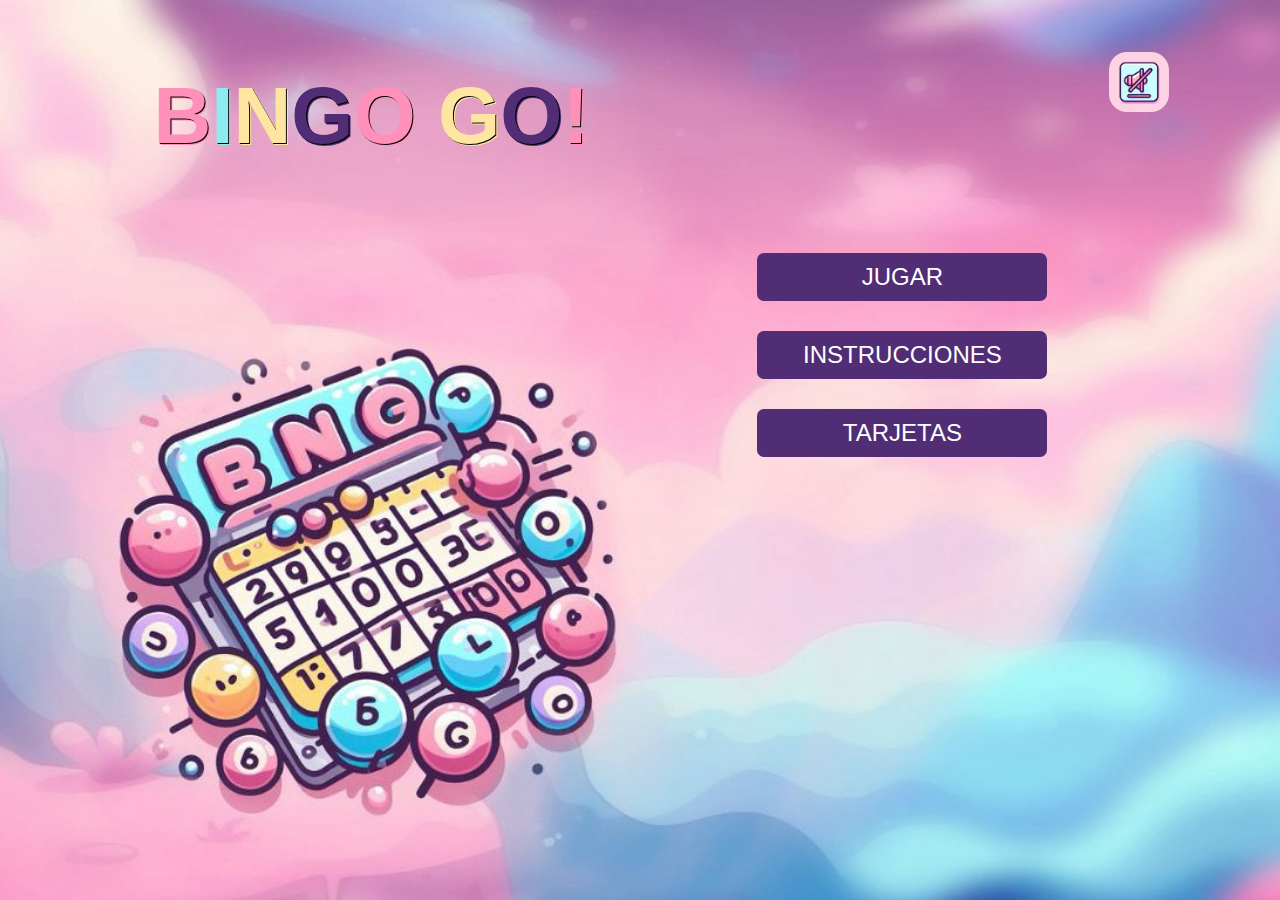
<file: index.html>
<head>
    <meta charset="UTF-8">
    <meta name="viewport" content="width=device-width, initial-scale=1.0">
    <link rel="stylesheet" href="pagina.css">
    <script src="reproducir.js"></script>
    <link rel="icon" href="img/IMG_6200.PNG">
    <style>
        @import url('https://fonts.cdnfonts.com/css/arco');
        </style>
    <title>Bingo Go</title>
</head>

<body>
    <audio id="miAudio" preload="auto">
        <source src="img/cancion.mp3" type="audio/mpeg">
    </audio>
   
    <h1><span>B</span><span>I</span><span>N</span><span>G</span><span>O</span><span> </span><span>G</span><span>O</span><span>!</span>
    <script src="script.js"></script>
    <div class ="botonmusica">
        <button id="my-button2" class="my-button2" onclick="reproducirAudio()"><img src="img/bocina1.jpeg" alt="" ></button>
    </div>
    <div class="contenedorbotones">
        <button class="my-button" onclick="location.href='juego.html'">JUGAR</button>
        <button class="my-button" onclick="location.href='#popup1'">INSTRUCCIONES</button>
        <button class="my-button" onclick="location.href='Tarjetas.html'">TARJETAS</button>
    </div>
    
    
<div id="popup1" class="overlay">
	<div class="popup">
		<a class="close" href="">&times;</a>
		<div class="content">
            <center><p style="color: #FF90BA">Instrucciones para jugar Bingo Go!</p></center>
            <p>1. En la página principal encontrarás 3 botones los cuales son: jugar, instrucciones y tarjetas.</p>
            <p>2. Como pudiste observar el botón instrucciones te trae a esta ventana donde están descritos los pasos a seguir.</p>
            <p>3. El botón "jugar" te llevará al tablero del bingo, allí encontrarás 75 números.</p>
            <p>4. En el tablero del bingo estará el botón "Extraer bola", con este traerás al azar los números definidos entre el (1-75) y el botón "Reiniciar juego" te limpiará todo el tablero. </p>
            <p>5. Cada vez que extraigas una bola, el sistema la cantará y la marcará en el tablero. </p>
            <p>6. Quien llene la tabla de bingo con los 24 números gana la partida. </p>
            <p>7. En el botón "Tarjetas" encontrarás 32 cartones de bingo para jugar</p>
            <p>8. En la página de inicio hay un botón el cual puedes presionar para reproducir la música de el juego o presionarlo para detener la reproducción.</p>

        </div>
  </div>
        
</div>




</body>



</html>
</file>
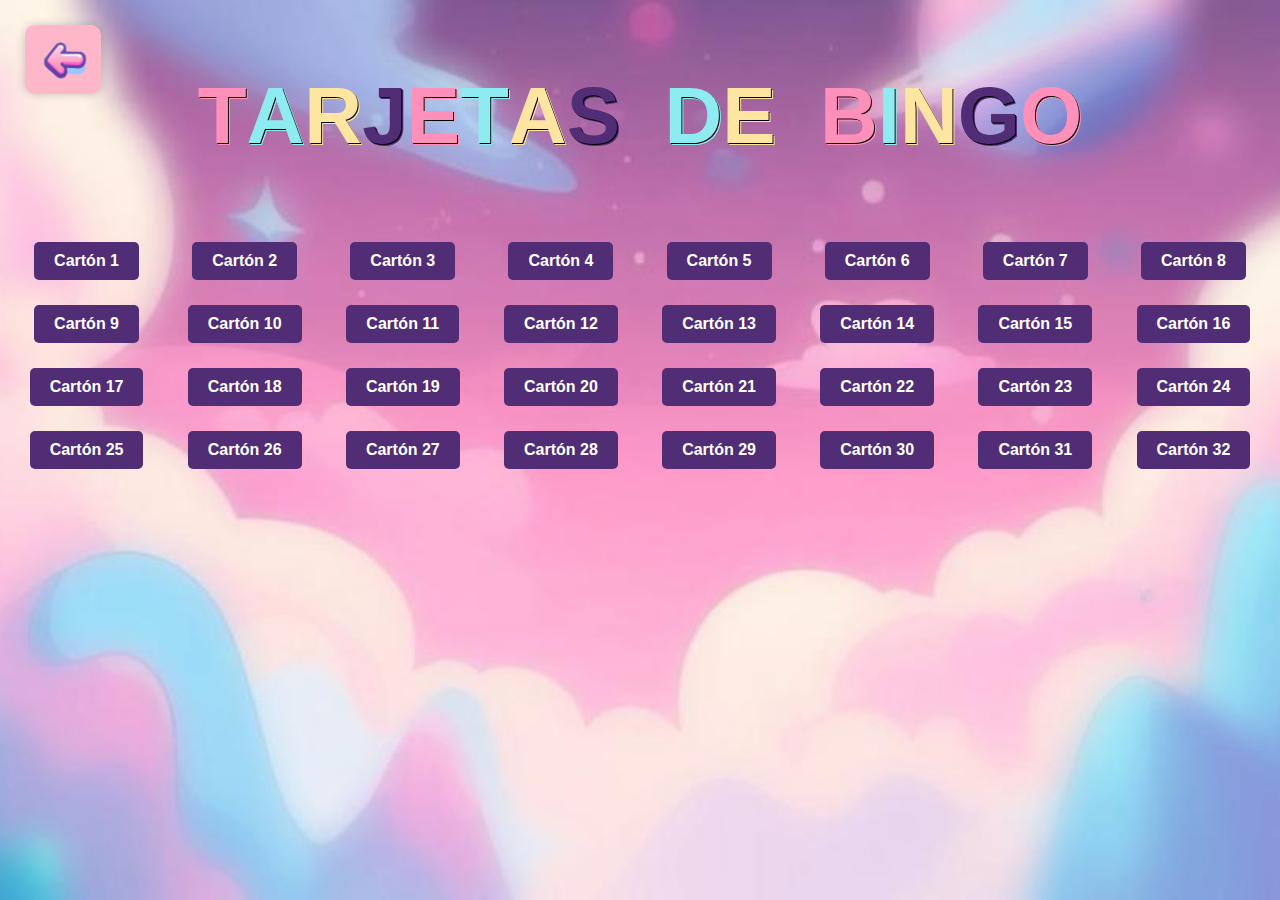
<file: Tarjetas.html>
<!DOCTYPE html>
<html lang="es">
<head>
    <meta charset="UTF-8">
    <meta name="viewport" content="width=device-width, initial-scale=1.0">
    <link rel="stylesheet" href="pagina.css">
    <link rel="icon" href="img/IMG_6200.PNG">
    <link rel="stylesheet" href="tarjetas.css">
    <title>Tarjetas de Bingo</title>
    <style>
        @import url('https://fonts.cdnfonts.com/css/arco');
        </style>
</head>
<body>
    <div class="container button-atras">
        <button class="rotate-button" onclick="location.href='index.html'">
            <img src="img/girar-a-la-izquierda.png" alt="Rotate Button">
        </button>
    </div>
    <h1><span>T</span><span>A</span><span>R</span><span>J</span><span>E</span><span>T</span><span>A</span><span>S</span>  <span> </span><span>D</span><span>E</span><span>   </span><span>B</span><span>I</span><span>N</span><span>G</span><span>O</span></h1>
    <div class="contenedor-cartones">
        
        <a href="cartones/1.png" download>Cartón 1</a>
        <a href="cartones/2.png" download>Cartón 2</a>
        <a href="cartones/3.png" download>Cartón 3</a>
        <a href="cartones/4.png" download>Cartón 4</a>
        <a href="cartones/5.png" download>Cartón 5</a>
        <a href="cartones/6.png" download>Cartón 6</a>
        <a href="cartones/7.png" download>Cartón 7</a>
        <a href="cartones/8.png" download>Cartón 8</a>
        <a href="cartones/9.png" download>Cartón 9</a>
        <a href="cartones/10.png" download>Cartón 10</a>
        <a href="cartones/11.png" download>Cartón 11</a>
        <a href="cartones/12.png" download>Cartón 12</a>
        <a href="cartones/13.png" download>Cartón 13</a>
        <a href="cartones/14.png" download>Cartón 14</a>
        <a href="cartones/15.png" download>Cartón 15</a>
        <a href="cartones/16.png" download>Cartón 16</a>
        <a href="cartones/17.png" download>Cartón 17</a>
        <a href="cartones/18.png" download>Cartón 18</a>
        <a href="cartones/19.png" download>Cartón 19</a>
        <a href="cartones/20.png" download>Cartón 20</a>
        <a href="cartones/21.png" download>Cartón 21</a>
        <a href="cartones/22.png" download>Cartón 22</a>
        <a href="cartones/23.png" download>Cartón 23</a>
        <a href="cartones/24.png" download>Cartón 24</a>
        <a href="cartones/25.png" download>Cartón 25</a>
        <a href="cartones/26.png" download>Cartón 26</a>
        <a href="cartones/27.png" download>Cartón 27</a>
        <a href="cartones/28.png" download>Cartón 28</a>
        <a href="cartones/29.png" download>Cartón 29</a>
        <a href="cartones/30.png" download>Cartón 30</a>
        <a href="cartones/31.png" download>Cartón 31</a>
        <a href="cartones/32.png" download>Cartón 32</a>
    </div>
 
</body>
</html>
</file>
<file: pagina.css>
.body{
  font-family: 'ARCO', sans-serif;
}
p {
    text-align: center;
    font-family: Tahoma, Arial, sans-serif;
    color: black;
    font-size: medium;
    text-align: justify;
  }
  
  .box {
    width: 40%;
    margin: 0 auto;
    background: rgba(255,255,255,0.2);
    padding: 35px;
    border: 2px solid #fff;
    border-radius: 20px/50px;
    background-clip: padding-box;
    text-align: center;
  }
  
  .overlay {
    position: fixed;
    top: 0;
    bottom: 0;
    left: 0;
    right: 0;
    background: rgba(0, 0, 0, 0.7);
    transition: opacity 500ms;
    visibility: hidden;
    opacity: 0;
    
  }
  .overlay:target {
    visibility: visible;
    opacity: 1;
  }
  
  .popup {
    margin: 100px auto;
    padding: 40px;
    height: 50%;
    background: #fff;
    border-radius: 5px;
    width: 50%;
    position: relative;
    transition: all 2s ease-in-out;
  }
  
  .popup h2 {
    margin-top: 0;
    color: #333;
    font-family: Tahoma, Arial, sans-serif;
  }
  .popup .close {
    position: absolute;
    top: 2px;
    right: 30px;
    transition: all 200ms;
    font-size: 30px;
    font-weight: bold;
    text-decoration: none;
    color: #333;
  }
  .popup .close:hover {
    color: #06D85F;
  }
  .popup .content {
    max-height: 100%;
    overflow: auto;
    
  }
  
  @media screen and (max-width: 700px){
    .box{
      width: 70%;
    }
    .popup{
      width: 70%;
    }
  }

@import url(https://fonts.googleapis.com/css?family=Signika:700,300,600);

.my-button { font-size: calc(1em + 1vw) }

body { height: 30%; 
background-image: url('img/Fondo.jpeg'); 
          background-size: cover; 
          background-repeat: no-repeat; 
          background-attachment: fixed;
          background-position: center;  }
          
body { justify-content: center; align-items: center; margin:20px 0; text-align:center; overflow:hidden; }

h1 {
 font-size:5em;
 font-family: 'ARCO', sans-serif;
 user-select:none;

}

h1 span { display:inline-block; animation:float .2s ease-in-out infinite; margin-top: 50px; }
 @keyframes float {
  0%,100%{ transform:none; }
  33%{ transform:translateY(-1px) rotate(-2deg); }
  66%{ transform:translateY(1px) rotate(2deg); }
}
body:hover span { animation:bounce .6s; }
@keyframes bounce {
  0%,100%{ transform:translate(0); }
  25%{ transform:rotateX(20deg) translateY(2px) rotate(-3deg); }
  50%{ transform:translateY(-20px) rotate(3deg) scale(1.1);  }
}

@media (max-width:700px) and (min-width:500px) {
    .contenedorbotones{
       font-size: 12px;
    }
}

span:nth-child(4n) { color:#502D75; text-shadow:1px 1px black, 2px 2px}
span:nth-child(4n-1) { color:#FEE5A2; text-shadow:1px 1px black, 2px 2px}
span:nth-child(4n-2) { color:#8EEBF0; text-shadow:1px 1px black, 2px 2px}
span:nth-child(4n-3) { color:#FF90BA;  text-shadow:1px 1px black, 2px 2px}

h1 span:nth-child(2){ animation-delay:.05s; }
h1 span:nth-child(3){ animation-delay:.1s; }
h1 span:nth-child(4){ animation-delay:.15s; }
h1 span:nth-child(5){ animation-delay:.2s; }
h1 span:nth-child(6){ animation-delay:.25s; }
h1 span:nth-child(7){ animation-delay:.3s; }
h1 span:nth-child(8){ animation-delay:.35s; }
h1 span:nth-child(9){ animation-delay:.4s; }

.my-button {
    padding: 10px 20px;
    background-color: #502D75;
    color: white;
    border: none;
    border-radius: 7px;
    cursor: pointer;
    font-size: x-large;
    font-family: 'ARCO', sans-serif;
    display: block;
    margin: 15px;
     
  }
  .my-button:hover {
    background-color: #FF90BA;
  }
  .my-button:active {
    background-color: #FF90BA;
  }

  .my-button2 {
    padding: auto auto;
    background-color: transparent;
    color: white;
    border: none;
    border-radius: 7px;
    cursor: pointer;
    font-size: x-large;
    font-family: Verdana, Geneva, Tahoma, sans-serif;
    display: block;
    margin: 5px;
     
  }

  .my-button2 img {
    border-radius: 30%; /* Esto agrega un radio del 50% para hacer que la imagen sea circular */
    width: 60px;
    height: 60px;
}


  .contenedorbotones {
    float: right;
    margin-top: 17%;
    display: flex; /* Crea un contenedor flexible para los botones */
    flex-direction: column; /* Los botones se apilan verticalmente */
    width: 25%
    
  }

  .botonmusica {
    float: right;
    margin-right: 5%;
    margin-top: 2%;
    display: flex; /* Crea un contenedor flexible para los botones */
    flex-direction: column; /* Los botones se apilan verticalmente */
    width: 12%
     
  }

  @media (max-width: 768px) {
    body {
        height: auto; /* Revertir la altura fija */
    }

    h1 {
        font-size: 3em; /* Ajustar el tamaño de fuente para pantallas más pequeñas */
    }

    h1 span {
        animation: none; /* Detener la animación de los span */
    }

    /* Ajustar estilos de los botones para pantallas más pequeñas */
    .my-button {
        font-size: large;
    }

    .my-button2 img
    {
        border-radius: 30%; 
        width: 10vw; 
        height: 10vw; 
    }

    .contenedorbotones {
        float: none;
        margin-right: 0;
        margin-top: 10%;
        width: 100%; /* Ocupar todo el ancho disponible */
    }
}
</file>
<file: tarjetas.css>
/* Estilo para el cuerpo de la página */
body {
    font-family: Arial, sans-serif;
    text-align: center;
    margin: 0;
    padding: 0;
    background-image: url('img/fondo-blurred.png');
    background-size: cover;
    overflow-y: auto; /* Allow vertical scrollbar when content overflows */
}

/* Estilo para el encabezado (h1) */
h1 {
    font-size: 5em;
    color: #333;
    text-transform: uppercase;
    margin: 20px 0;
    font-family: 'ARCO', sans-serif;
}

/* Estilo para las tarjetas de Bingo (enlaces) */
a {
    display: inline-block;
    text-decoration: none;
    color: #fff;
    background-color: #502D75;
    font-family: 'ARCO', sans-serif;
    padding: 10px 20px;
    margin: 10px;
    border-radius: 5px;
    font-weight: bold;
    transition: background-color 0.3s;
}

a:hover {
    background-color: #82effd;
}

/* Estilo para el contenedor de cartones */
.contenedor-cartones {
    margin-top: 60px;
    display: grid;
    grid-template-columns: repeat(auto-fill, minmax(150px, 1fr)); /* Adjusted grid columns */
    gap: 5px;
    justify-items: center;
    padding: 10px; /* Added padding for better spacing */
}
.rotate-button {
    border: none;
    background: none;
    cursor: pointer;
    align-items: center;
    justify-content: center;
}

.rotate-button img {
    width: 60px; /* Adjust the width according to your image */
    height: 60px; /* Adjust the height according to your image */
}

.button-atras {
    position: absolute;
    max-width: auto;
    top: 20px; /* Adjust the top position as needed */
    left: 20px; /* Adjust the left position as needed */
    background-color: #FEB7C9ff;
    font-family: 'ARCO', sans-serif;
    padding: 2px;
    border-radius: 10px;
    box-shadow: 0 0 10px rgba(0, 0, 0, 0.2);
}

/* Añade reglas de estilo específicas para dispositivos más grandes */
@media (min-width: 768px) {
    /* Estilo para el contenedor de cartones en dispositivos medianos y grandes */
    .contenedor-cartones {
        grid-template-columns: repeat(8, 1fr); /* Mantiene 8 columnas en dispositivos medianos y grandes */
    }
}

.container {
    flex: 1;
    margin: 5px;
    border-radius: 10px;
    box-shadow: 0 0 10px rgba(0, 0, 0, 0.2);
}
</file>
